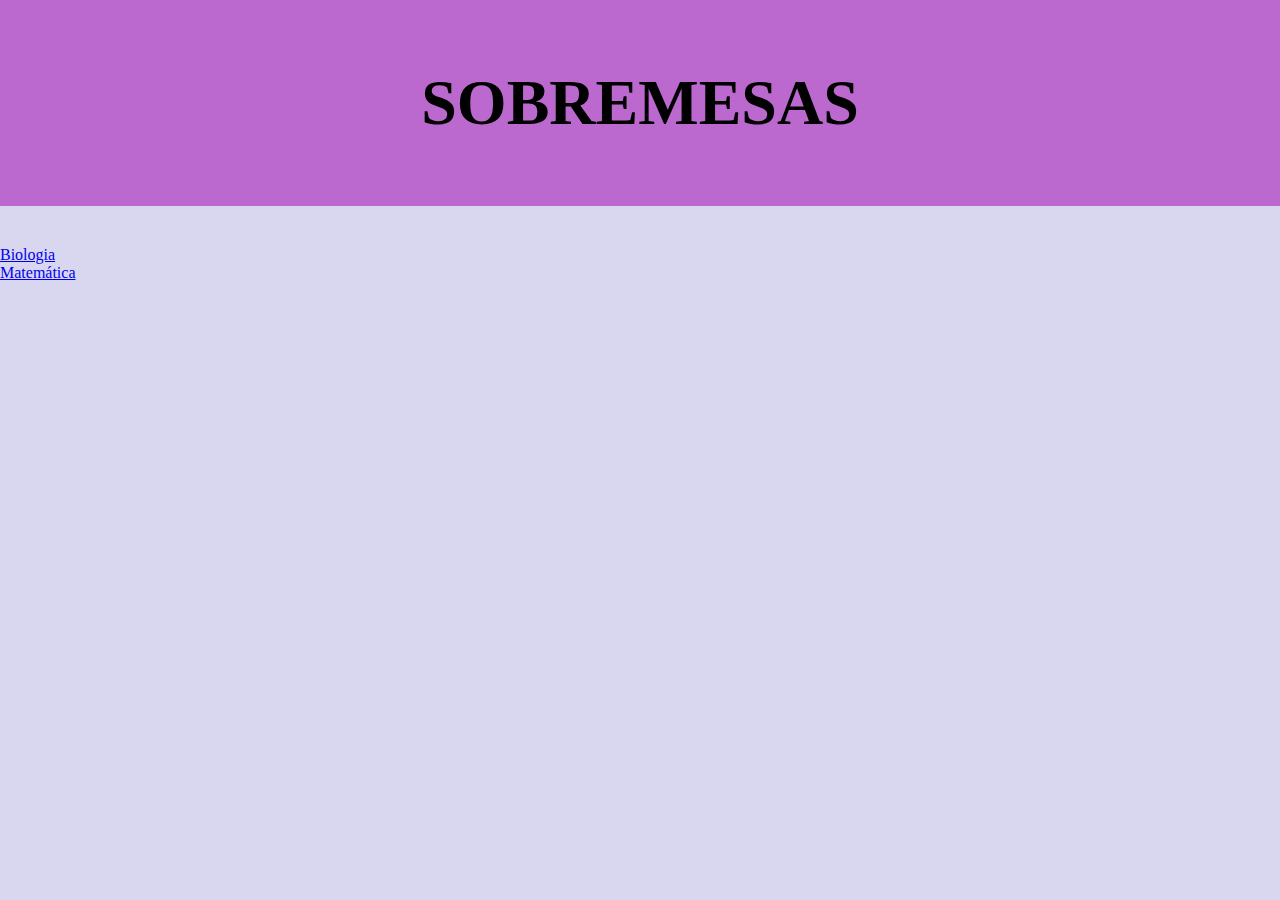
<file: receita.html>
<!DOCTYPE html>
<html lang="pt-br">
<head>
    <meta charset="UTF-8">
    <meta name="viewport" content="width=device-width, initial-scale=1.0">
    <title>Receitas</title>
    <link rel="stylesheet" href="receita.css">
    <link href="https://fonts.googleapis.com/icon?family=Material+Icons" rel="stylesheet">
</head>

<body>

    <header>

        <div class="fitness">
            <h1>SOBREMESAS</h1>
        </div>
    </header>
 <main>
   
        <section class="container">
           <div class="receitas">
                <a href="receita.html"> Biologia</a>
            </div>
            <div class="disciplina">
                <a href="receitafit.html"> Matemática</a>
            </div>
           
      
        
        </section>
    </main>

</body>

</html>
</file>
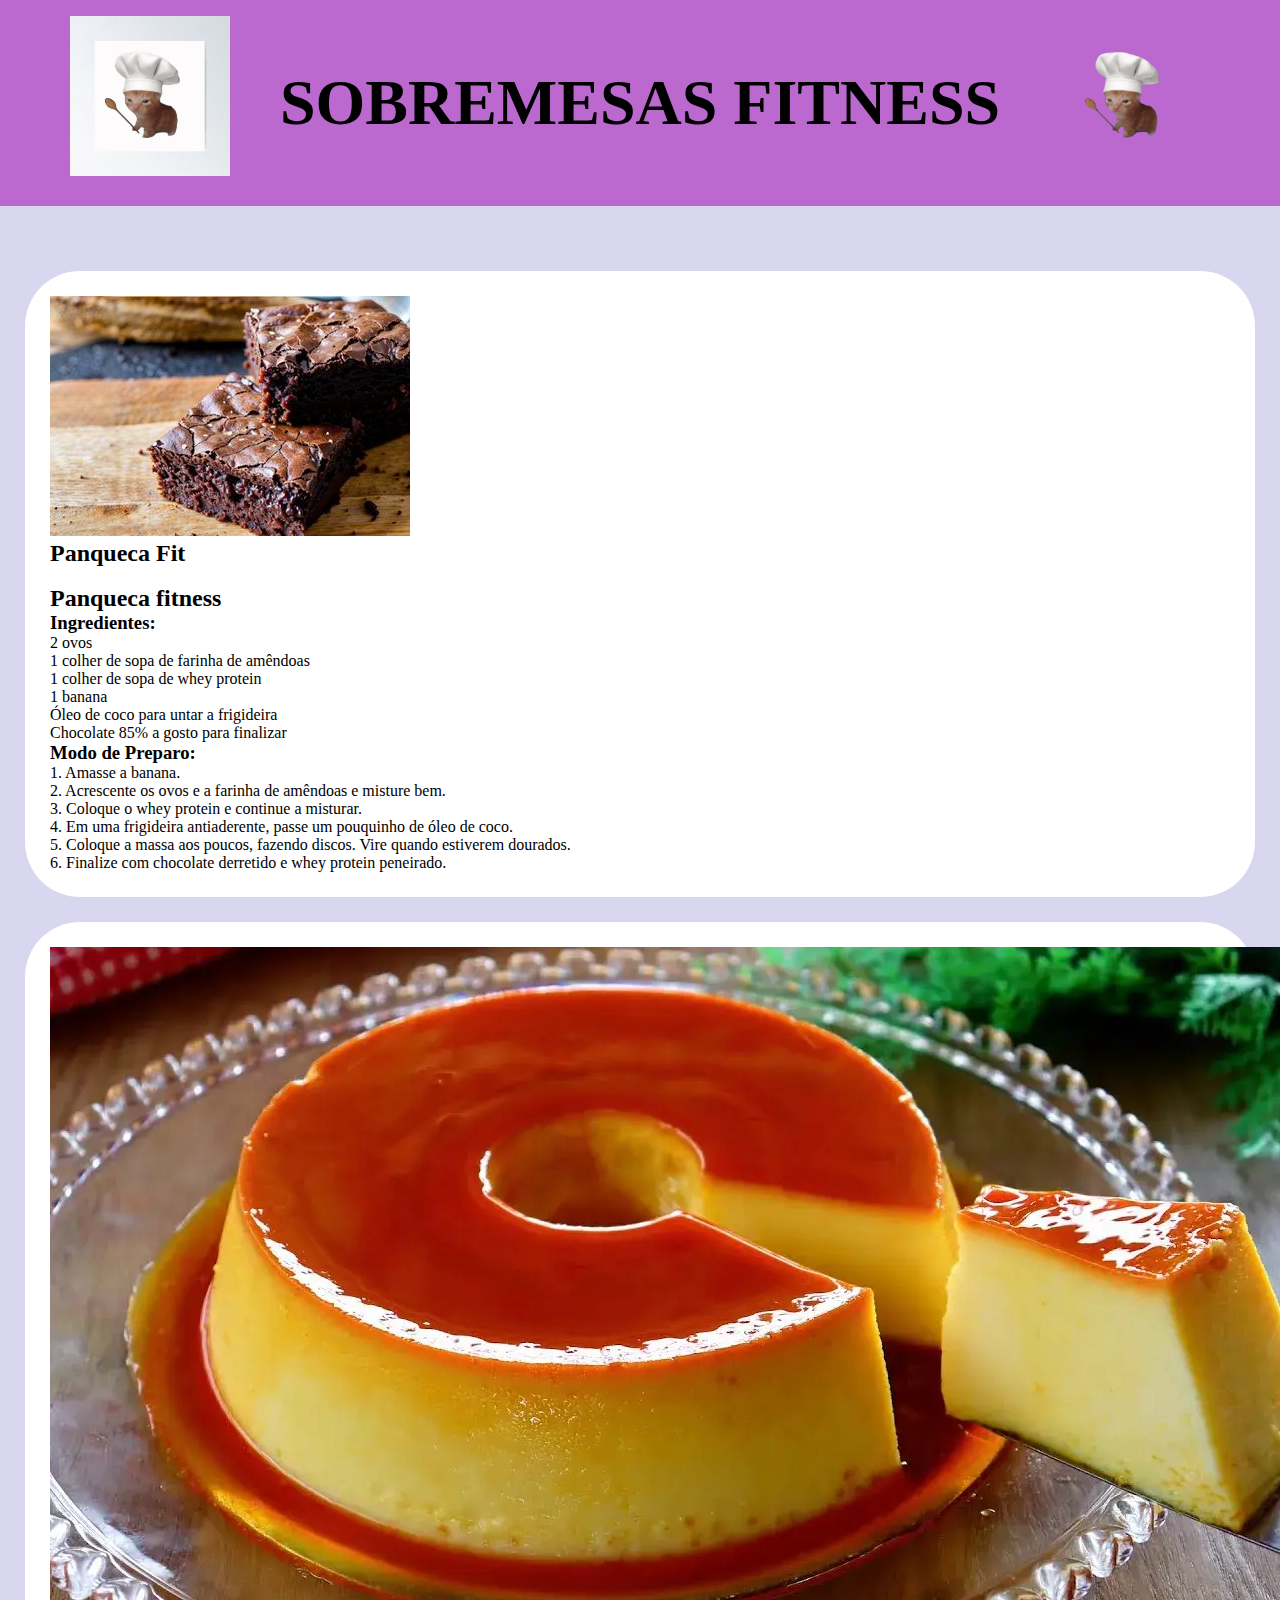
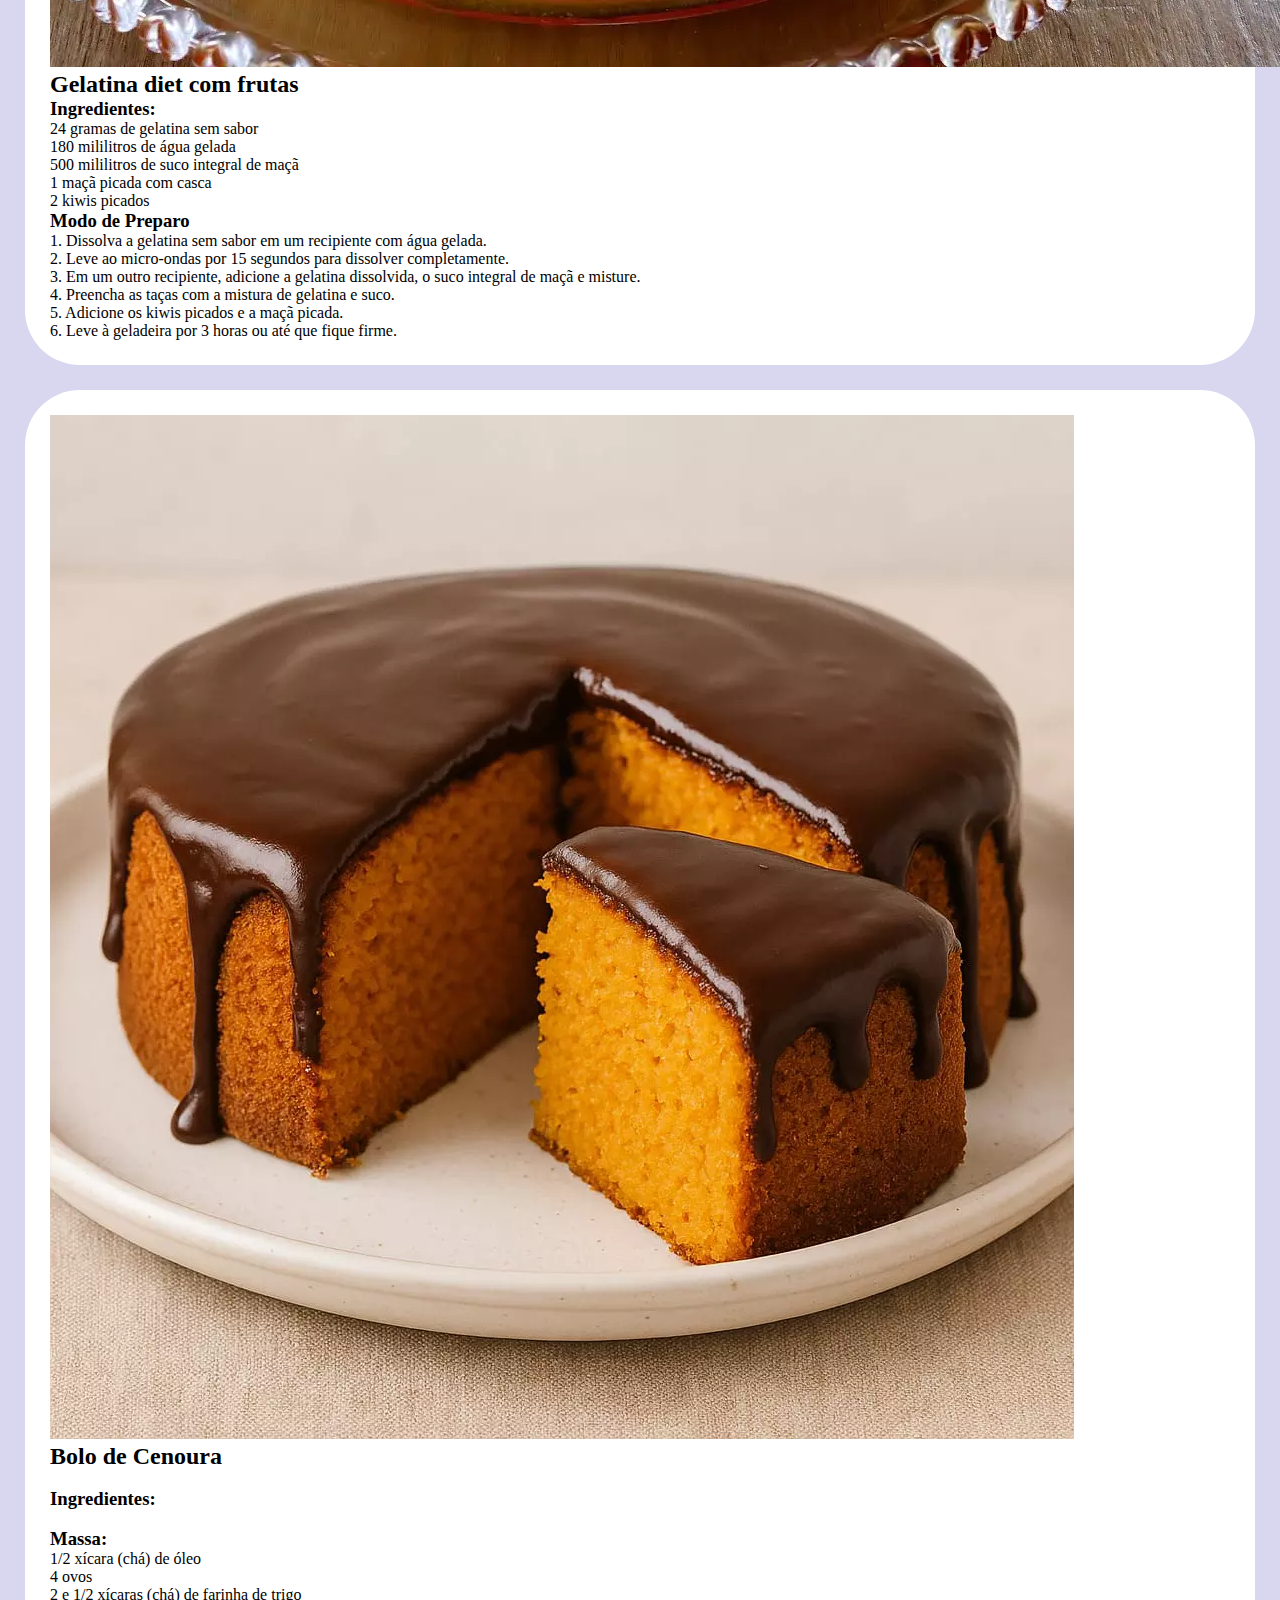
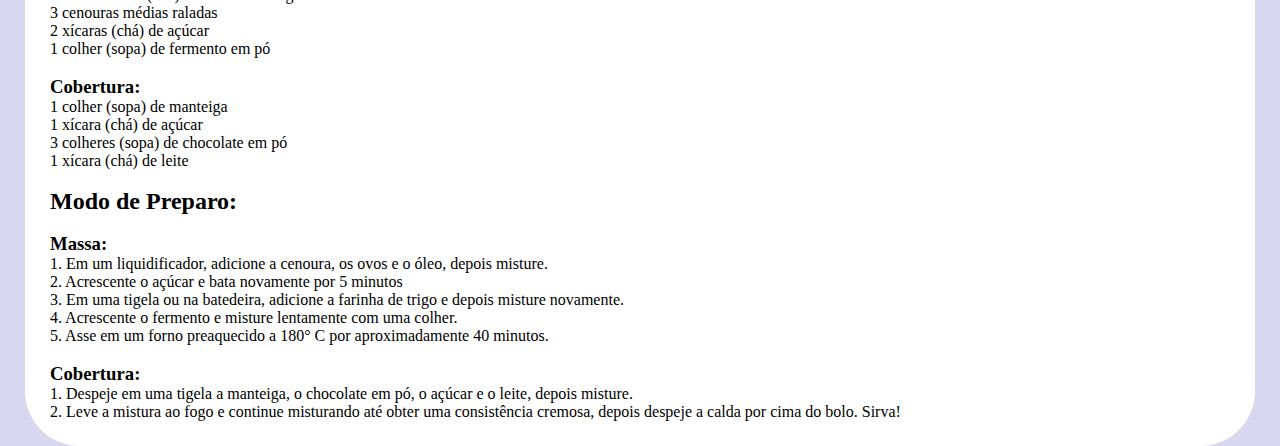
<file: receitafit.html>
<!DOCTYPE html>
<html lang="pt-br">
<head>
    <meta charset="UTF-8">
    <meta name="viewport" content="width=device-width, initial-scale=1.0">
    <title>Receitas Fit</title>
    <link rel="stylesheet" href="receitafit.css">
    <link href="https://fonts.googleapis.com/icon?family=Material+Icons" rel="stylesheet">
</head>

<body>

    <header>


        <img class="gatito" src="gato.png" alt="imagem do gatito cozinerito">
        <div class="fitness">
            <h1>SOBREMESAS FITNESS</h1>
        </div>
        <img class="gatito" src="gato(1).png" alt="imagem do gatito cozinerito">

    </header>
   
<section class="receitas"></section>

        <main>
            <div class="home">
            <a href="./index.html"><i class="fa-solid fa-cat"></i></a>
        </div>
        <section>
        <div class="B">
        <img class="Brownie" src="brownie.jpg" alt="imagem de um Brownie">
        
        <h2>Panqueca Fit</h2>
      <br>
         <h2>Panqueca fitness</h2>
        <h3>Ingredientes:</h3>
        <p>2 ovos</p>
        <p>1 colher de sopa de farinha de amêndoas</p>
        <p>1 colher de sopa de whey protein</p>
        <p>1 banana</p>
        <p>Óleo de coco para untar a frigideira</p>
        <p>Chocolate 85% a gosto para finalizar</p>

        <h3>Modo de Preparo:</h3>
        <p>1. Amasse a banana.</p>
        <p>2. Acrescente os ovos e a farinha de amêndoas e misture bem.</p>
        <P>3. Coloque o whey protein e continue a misturar.</P>
        <p>4. Em uma frigideira antiaderente, passe um pouquinho de óleo de coco.</p>
        <p>5. Coloque a massa aos poucos, fazendo discos. Vire quando estiverem dourados.</p>
        <p>6. Finalize com chocolate derretido e whey protein peneirado.</p>
        </div>
    
     </section>

     <section>
        <div class="B">
        <img class="Pudim" src="pudim.webp" alt="imagem de um Pudim">    
      <h2>Gelatina diet com frutas</h2>
        <h3>Ingredientes:</h3>
        <p>24 gramas de gelatina sem sabor</p>
        <p>180 mililitros de água gelada</p>
        <p>500 mililitros de suco integral de maçã</p>
        <p>1 maçã picada com casca</p>
        <p>2 kiwis picados</p>

        <h3>Modo de Preparo</h3>
        <p>1. Dissolva a gelatina sem sabor em um recipiente com água gelada.</p>
        <p>2. Leve ao micro-ondas por 15 segundos para dissolver completamente.</p>
        <p>3. Em um outro recipiente, adicione a gelatina dissolvida, o suco integral de maçã e misture.</p>
        <p>4. Preencha as taças com a mistura de gelatina e suco.</p>
        <p>5. Adicione os kiwis picados e a maçã picada.</p>
        <p>6. Leve à geladeira por 3 horas ou até que fique firme.</p>
        </div>
     </section>

     <section>
        <div class="B"> 
        <img class="Bolo" src="bolo.webp" alt="imagem de um Bolo de Cenoura">
        <h2>Bolo de Cenoura</h2>
        <br>
        <h3>Ingredientes:</h3>
        <br>
        <h3>Massa:</h3>
        <p>1/2 xícara (chá) de óleo</p>
        <p>4 ovos</p>
        <p>2 e 1/2 xícaras (chá) de farinha de trigo</p>
        <p>3 cenouras médias raladas</p>
        <p>2 xícaras (chá) de açúcar</p>
        <p>1 colher (sopa) de fermento em pó</p>
        <br>
        <h3>Cobertura:</h3>
        <p>1 colher (sopa) de manteiga</p>
        <p>1 xícara (chá) de açúcar</p>
        <p>3 colheres (sopa) de chocolate em pó</p>
        <p>1  xícara (chá) de leite</p>
        <br>
        <h2>Modo de Preparo:</h2>
        <br>
        <h3>Massa:</h3>
        <p>1. Em um liquidificador, adicione a cenoura, os ovos e o óleo, depois misture.</p>
        <p>2. Acrescente o açúcar e bata novamente por 5 minutos</p>
        <p>3. Em uma tigela ou na batedeira, adicione a farinha de trigo e depois misture novamente.</p>
        <p>4. Acrescente o fermento e misture lentamente com uma colher.</p>
        <p>5. Asse em um forno preaquecido a 180° C por aproximadamente 40 minutos.</p>
        <br>
        <h3>Cobertura:</h3>
        <p>1. Despeje em uma tigela a manteiga, o chocolate em pó, o açúcar e o leite, depois misture.</p>
        <p>2. Leve a mistura ao fogo e continue misturando até obter uma consistência cremosa, depois despeje a calda por cima do bolo. Sirva!</p>
        </div>
     </section>
    
</main>
</body>

</html>
</file>
<file: receita.css>
* {
    margin: 0;
    padding: 0;
    box-sizing: border-box;
}

:root {
    --preto: #000000;
    --branco: #FFFFFF;
    --rosa: #bb68cf;
    --azul-claro: #d9d7f0;

}

body{
    height: 100vh;
    box-sizing: border-box;
    background-color: var(--azul-claro);
    color: var(--preto);
    font-size: 16px;
    
}

header{
    display: flex;
    width: 100%;
    background-color: var(--rosa);
    padding: 1rem;
    justify-content: center;
}

main{
    margin: 40px auto;
}


.fitness h1{
    text-align: center;
    font-size: 4rem;
}

.fitness h2{
    text-align: center;
    margin: 10px auto;
    font-size: 3rem;
}

.fitness{
    margin: 50px;
}

.B{
    background-color: #FFFFFF;
    border-radius: 55px;
    margin: 25px;
    padding: 25px;
}

.gatito{
    height: 10rem;
    width: 10rem;
}
</file>
<file: receitafit.css>
* {
    margin: 0;
    padding: 0;
    box-sizing: border-box;
}

:root {
    --preto: #000000;
    --branco: #FFFFFF;
    --rosa: #bb68cf;
    --azul-claro: #d9d7f0;

}

body{
    height: 100vh;
    box-sizing: border-box;
    background-color: var(--azul-claro);
    color: var(--preto);
    font-size: 16px;
    
}

header{
    display: flex;
    width: 100%;
    background-color: var(--rosa);
    padding: 1rem;
    justify-content: center;
}

main{
    margin: 40px auto;
}


.fitness h1{
    text-align: center;
    font-size: 4rem;
}

.fitness h2{
    text-align: center;
    margin: 10px auto;
    font-size: 3rem;
}

.fitness{
    margin: 50px;
}

.B{
    background-color: #FFFFFF;
    border-radius: 55px;
    margin: 25px;
    padding: 25px;
    position: relative;
}

.gatito{
    height: 10rem;
    width: 10rem;
}

.Panqueca{
    position: absolute;
    top: 0;
    right: 0;
    width: 24rem;
    height: auto;
    margin: 10px;
    padding: 16px;
    border-radius: 45px;
}

.gelatina{
    position: absolute;
    top: 0;
    right: 0;
    width: 20rem;
    height: auto;
    margin: 10px;
    padding: 16px;
    border-radius: 45px;
}

.pipoca{
    position: absolute;
    top: 0;
    right: 0;
    width: 25rem;
    height: auto;
    margin: 10px;
    padding: 16px;
    border-radius: 45px;
}

.home {
    display: flex;
    justify-content: flex-end;
}

.home a {
    font-size: 2rem;
    color: var(--lilas);
}

    .botao {
  background: var(--rosa);
  color: white;
  padding: 0.5rem 1rem;
  text-decoration: none;
  margin: 0.5rem;
  display: inline-block;
}
</file>
